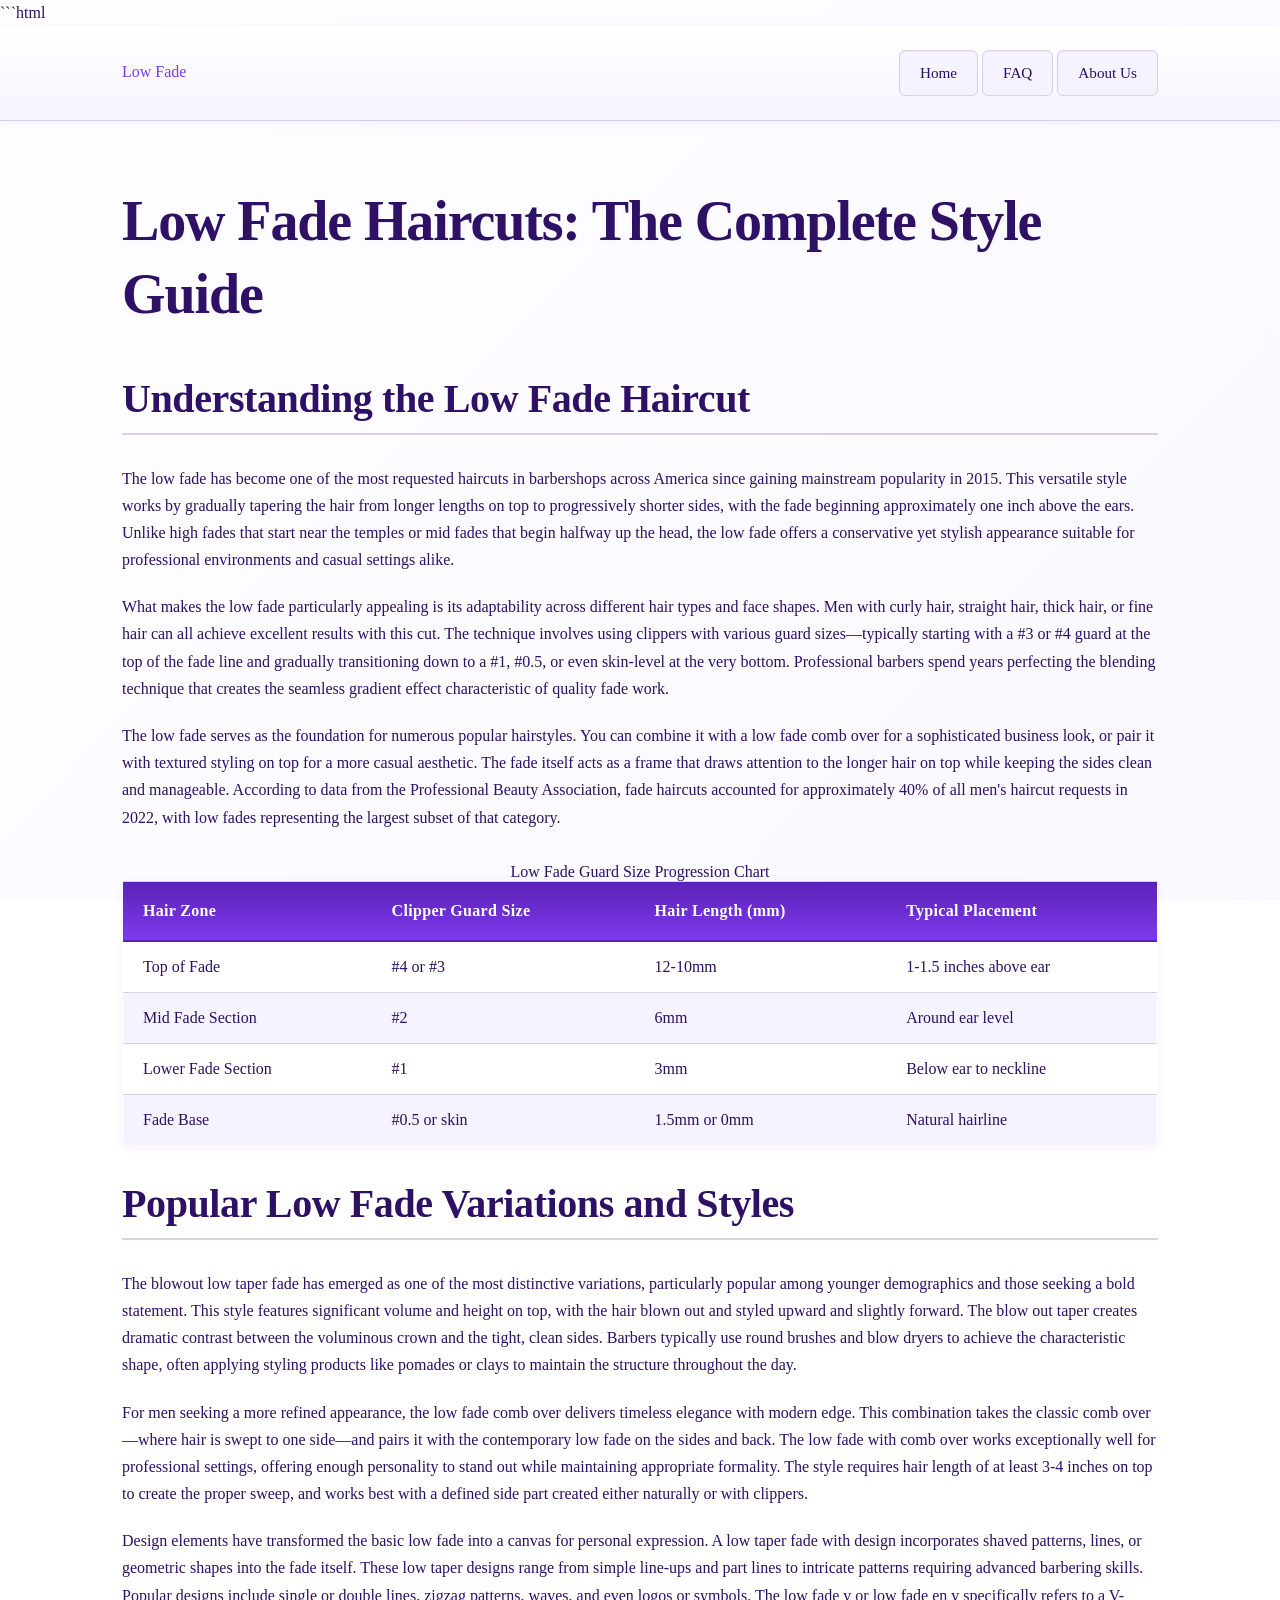
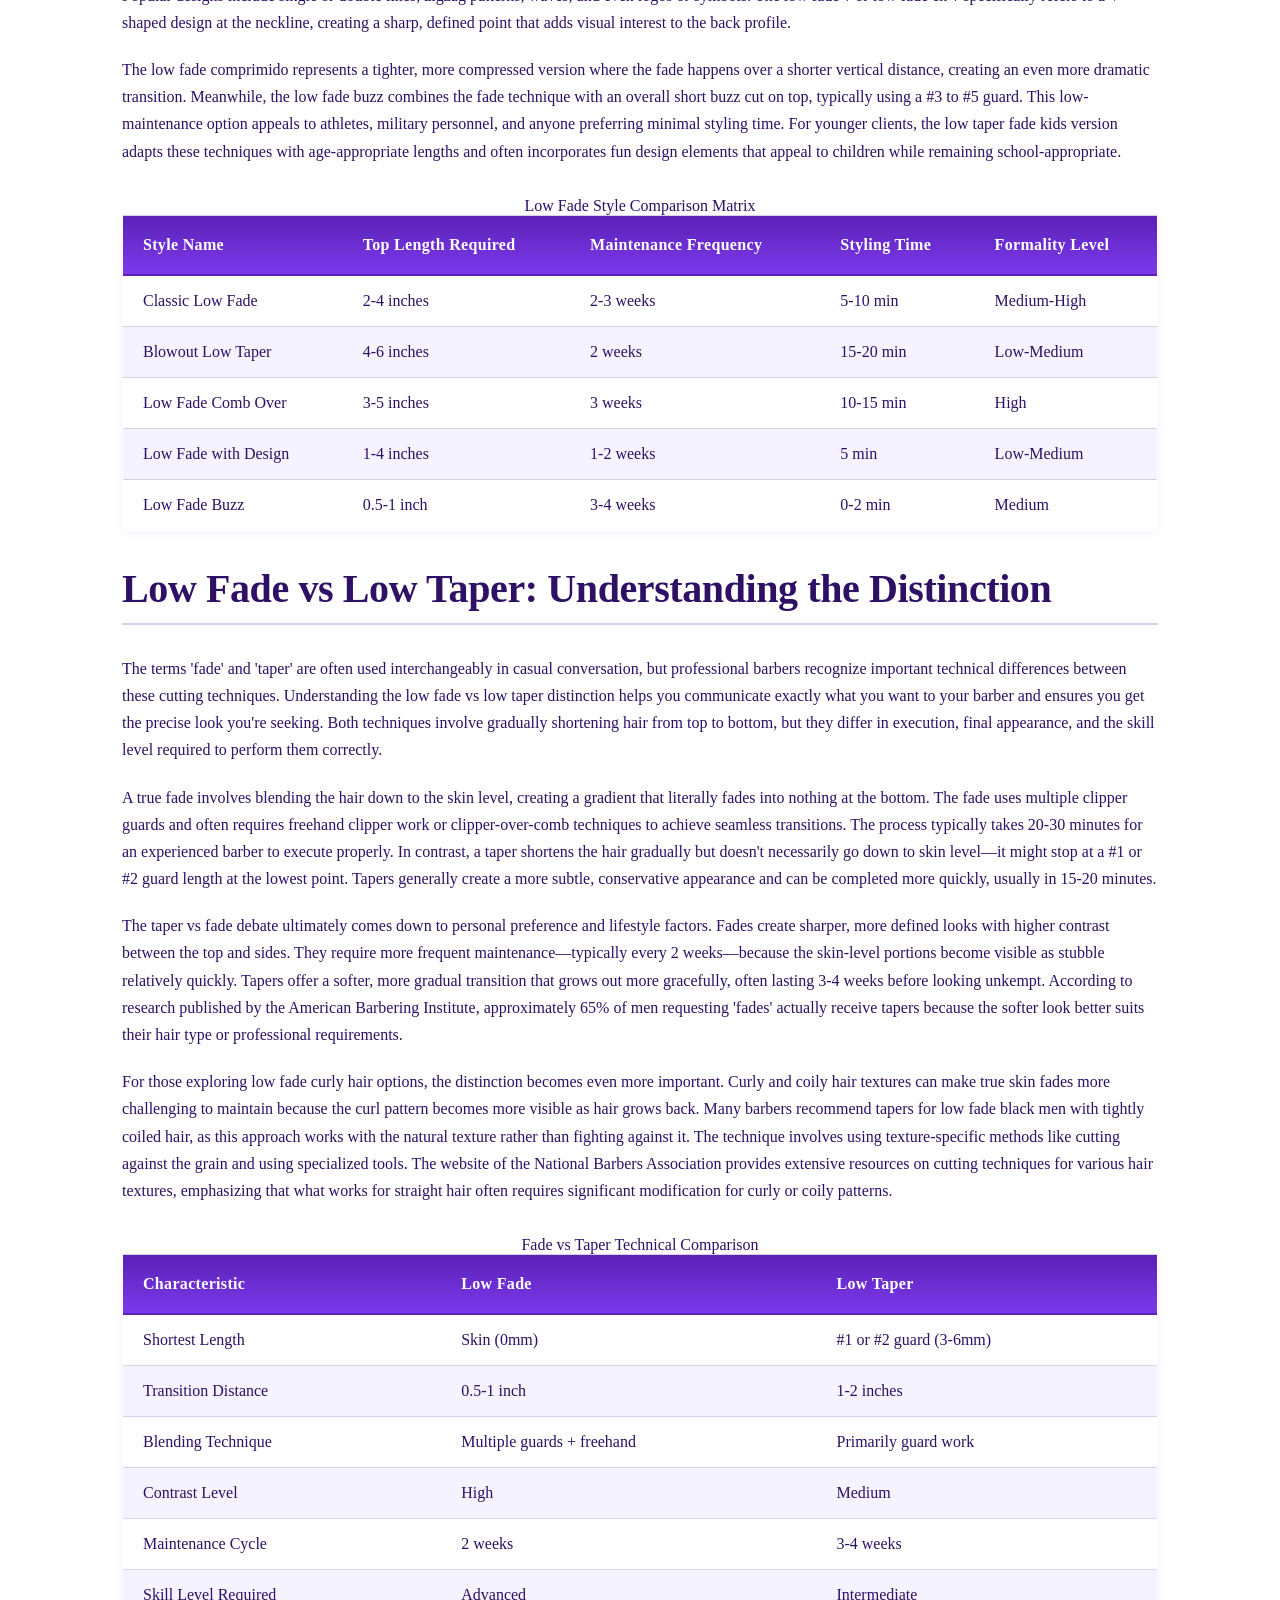
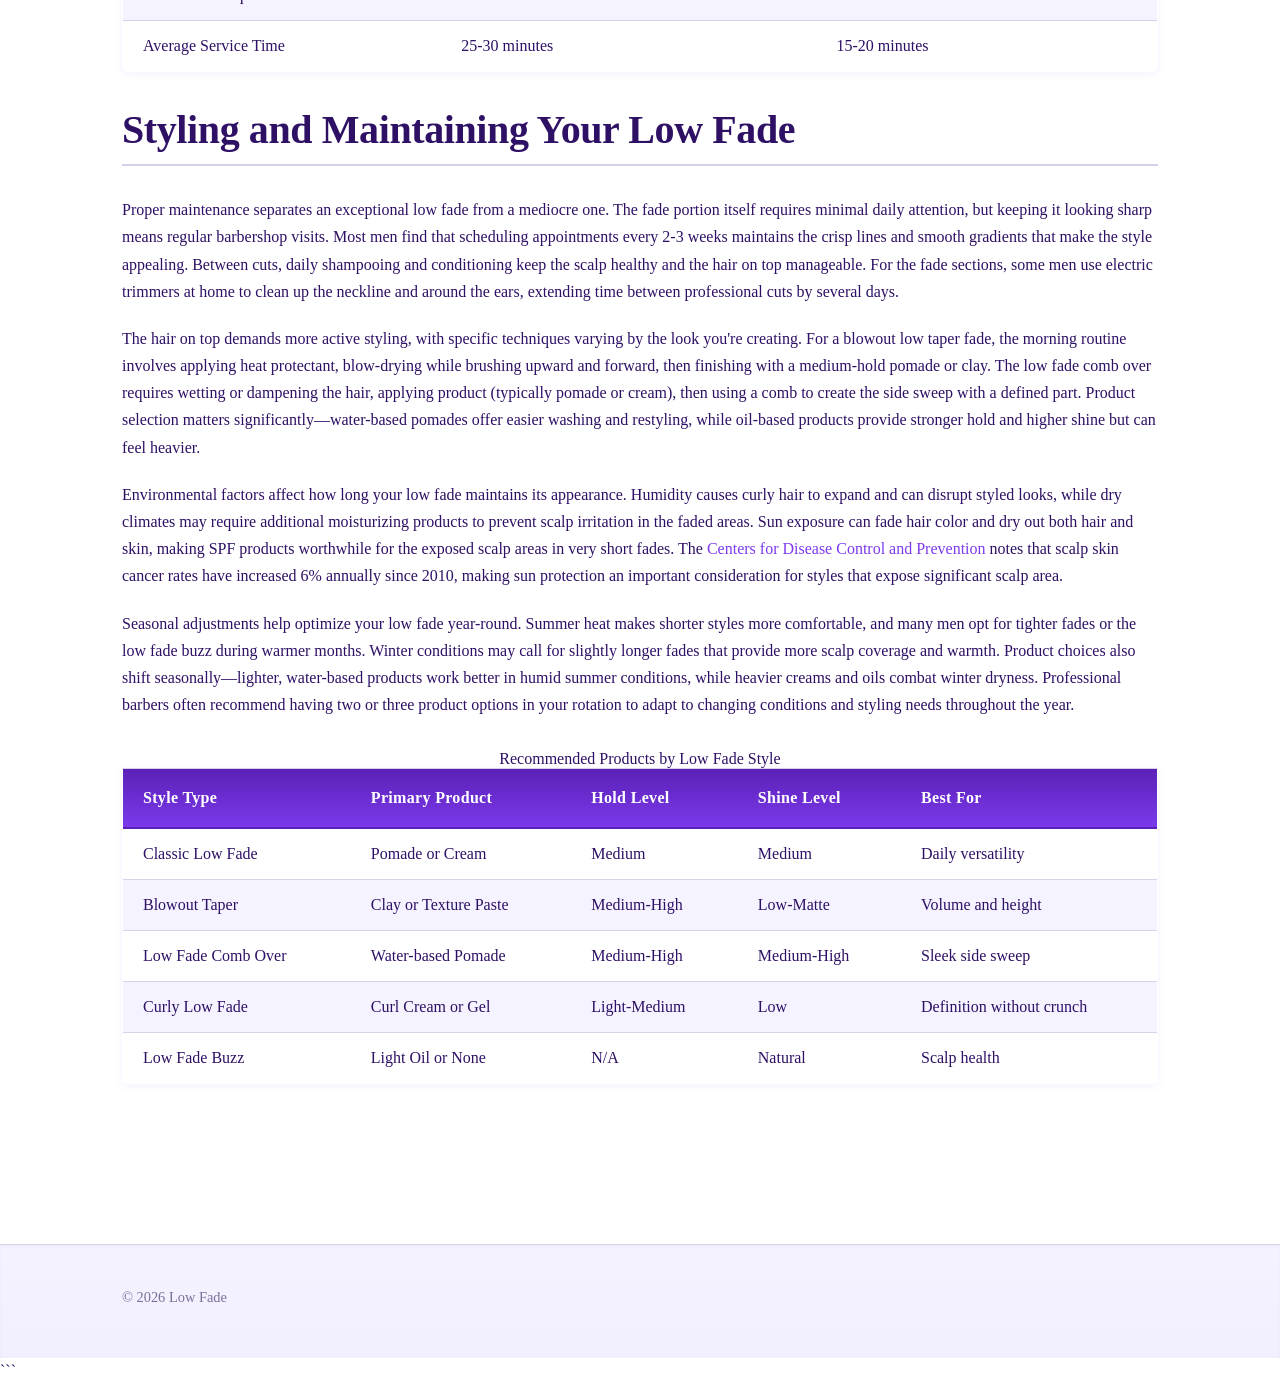
<file: index.html>
```html
<!DOCTYPE html>
<html lang="en-US">
<head><script>if(location.hostname==="low-fade-xyz.pages.dev"){location.replace("https://low-fade.xyz"+location.pathname+location.search)}</script>
<meta charset="UTF-8">
<meta name="viewport" content="width=device-width, initial-scale=1.0">
<title>Low Fade Haircuts: Styles, Techniques & Expert Guide</title>
<meta name="description" content="Complete guide to low fade haircuts including blowout low taper fade, comb over variations, designs, and styling tips for all hair types.">
<link rel="canonical" href="https://low-fade.xyz/">
<link rel="stylesheet" href="style.css">
<meta property="og:title" content="Low Fade Haircuts: Styles, Techniques & Expert Guide">
<meta property="og:description" content="Complete guide to low fade haircuts including blowout low taper fade, comb over variations, designs, and styling tips for all hair types.">
<meta property="og:url" content="https://low-fade.xyz/">
<meta property="og:type" content="website">
<meta name="twitter:card" content="summary_large_image">
<meta name="twitter:title" content="Low Fade Haircuts: Styles, Techniques & Expert Guide">
<meta name="twitter:description" content="Complete guide to low fade haircuts including blowout low taper fade, comb over variations, designs, and styling tips for all hair types.">
<script type="application/ld+json">
{
  "@context": "https://schema.org",
  "@type": "Organization",
  "name": "Low Fade",
  "url": "https://low-fade.xyz"
}
</script>
</head>
<body>
<header class="site-header">
<div class="container">
<a href="/">Low Fade</a>
<nav class="site-nav">
<ul>
<li><a href="/" aria-current="page">Home</a></li>
<li><a href="/faq">FAQ</a></li>
<li><a href="/about-us">About Us</a></li>
</ul>
</nav>
</div>
</header>
<main class="site-main">
<div class="container">
<h1>Low Fade Haircuts: The Complete Style Guide</h1>
<section>
<h2>Understanding the Low Fade Haircut</h2>
<p>The low fade has become one of the most requested haircuts in barbershops across America since gaining mainstream popularity in 2015. This versatile style works by gradually tapering the hair from longer lengths on top to progressively shorter sides, with the fade beginning approximately one inch above the ears. Unlike high fades that start near the temples or mid fades that begin halfway up the head, the low fade offers a conservative yet stylish appearance suitable for professional environments and casual settings alike.</p>
<p>What makes the low fade particularly appealing is its adaptability across different hair types and face shapes. Men with curly hair, straight hair, thick hair, or fine hair can all achieve excellent results with this cut. The technique involves using clippers with various guard sizes—typically starting with a #3 or #4 guard at the top of the fade line and gradually transitioning down to a #1, #0.5, or even skin-level at the very bottom. Professional barbers spend years perfecting the blending technique that creates the seamless gradient effect characteristic of quality fade work.</p>
<p>The low fade serves as the foundation for numerous popular hairstyles. You can combine it with a low fade comb over for a sophisticated business look, or pair it with textured styling on top for a more casual aesthetic. The fade itself acts as a frame that draws attention to the longer hair on top while keeping the sides clean and manageable. According to data from the Professional Beauty Association, fade haircuts accounted for approximately 40% of all men's haircut requests in 2022, with low fades representing the largest subset of that category.</p>
<table>
<caption>Low Fade Guard Size Progression Chart</caption>
<thead>
<tr>
<th>Hair Zone</th>
<th>Clipper Guard Size</th>
<th>Hair Length (mm)</th>
<th>Typical Placement</th>
</tr>
</thead>
<tbody>
<tr>
<td>Top of Fade</td>
<td>#4 or #3</td>
<td>12-10mm</td>
<td>1-1.5 inches above ear</td>
</tr>
<tr>
<td>Mid Fade Section</td>
<td>#2</td>
<td>6mm</td>
<td>Around ear level</td>
</tr>
<tr>
<td>Lower Fade Section</td>
<td>#1</td>
<td>3mm</td>
<td>Below ear to neckline</td>
</tr>
<tr>
<td>Fade Base</td>
<td>#0.5 or skin</td>
<td>1.5mm or 0mm</td>
<td>Natural hairline</td>
</tr>
</tbody>
</table>
</section>
<section>
<h2>Popular Low Fade Variations and Styles</h2>
<p>The blowout low taper fade has emerged as one of the most distinctive variations, particularly popular among younger demographics and those seeking a bold statement. This style features significant volume and height on top, with the hair blown out and styled upward and slightly forward. The blow out taper creates dramatic contrast between the voluminous crown and the tight, clean sides. Barbers typically use round brushes and blow dryers to achieve the characteristic shape, often applying styling products like pomades or clays to maintain the structure throughout the day.</p>
<p>For men seeking a more refined appearance, the low fade comb over delivers timeless elegance with modern edge. This combination takes the classic comb over—where hair is swept to one side—and pairs it with the contemporary low fade on the sides and back. The low fade with comb over works exceptionally well for professional settings, offering enough personality to stand out while maintaining appropriate formality. The style requires hair length of at least 3-4 inches on top to create the proper sweep, and works best with a defined side part created either naturally or with clippers.</p>
<p>Design elements have transformed the basic low fade into a canvas for personal expression. A low taper fade with design incorporates shaved patterns, lines, or geometric shapes into the fade itself. These low taper designs range from simple line-ups and part lines to intricate patterns requiring advanced barbering skills. Popular designs include single or double lines, zigzag patterns, waves, and even logos or symbols. The low fade v or low fade en v specifically refers to a V-shaped design at the neckline, creating a sharp, defined point that adds visual interest to the back profile.</p>
<p>The low fade comprimido represents a tighter, more compressed version where the fade happens over a shorter vertical distance, creating an even more dramatic transition. Meanwhile, the low fade buzz combines the fade technique with an overall short buzz cut on top, typically using a #3 to #5 guard. This low-maintenance option appeals to athletes, military personnel, and anyone preferring minimal styling time. For younger clients, the low taper fade kids version adapts these techniques with age-appropriate lengths and often incorporates fun design elements that appeal to children while remaining school-appropriate.</p>
<table>
<caption>Low Fade Style Comparison Matrix</caption>
<thead>
<tr>
<th>Style Name</th>
<th>Top Length Required</th>
<th>Maintenance Frequency</th>
<th>Styling Time</th>
<th>Formality Level</th>
</tr>
</thead>
<tbody>
<tr>
<td>Classic Low Fade</td>
<td>2-4 inches</td>
<td>2-3 weeks</td>
<td>5-10 min</td>
<td>Medium-High</td>
</tr>
<tr>
<td>Blowout Low Taper</td>
<td>4-6 inches</td>
<td>2 weeks</td>
<td>15-20 min</td>
<td>Low-Medium</td>
</tr>
<tr>
<td>Low Fade Comb Over</td>
<td>3-5 inches</td>
<td>3 weeks</td>
<td>10-15 min</td>
<td>High</td>
</tr>
<tr>
<td>Low Fade with Design</td>
<td>1-4 inches</td>
<td>1-2 weeks</td>
<td>5 min</td>
<td>Low-Medium</td>
</tr>
<tr>
<td>Low Fade Buzz</td>
<td>0.5-1 inch</td>
<td>3-4 weeks</td>
<td>0-2 min</td>
<td>Medium</td>
</tr>
</tbody>
</table>
</section>
<section>
<h2>Low Fade vs Low Taper: Understanding the Distinction</h2>
<p>The terms 'fade' and 'taper' are often used interchangeably in casual conversation, but professional barbers recognize important technical differences between these cutting techniques. Understanding the low fade vs low taper distinction helps you communicate exactly what you want to your barber and ensures you get the precise look you're seeking. Both techniques involve gradually shortening hair from top to bottom, but they differ in execution, final appearance, and the skill level required to perform them correctly.</p>
<p>A true fade involves blending the hair down to the skin level, creating a gradient that literally fades into nothing at the bottom. The fade uses multiple clipper guards and often requires freehand clipper work or clipper-over-comb techniques to achieve seamless transitions. The process typically takes 20-30 minutes for an experienced barber to execute properly. In contrast, a taper shortens the hair gradually but doesn't necessarily go down to skin level—it might stop at a #1 or #2 guard length at the lowest point. Tapers generally create a more subtle, conservative appearance and can be completed more quickly, usually in 15-20 minutes.</p>
<p>The taper vs fade debate ultimately comes down to personal preference and lifestyle factors. Fades create sharper, more defined looks with higher contrast between the top and sides. They require more frequent maintenance—typically every 2 weeks—because the skin-level portions become visible as stubble relatively quickly. Tapers offer a softer, more gradual transition that grows out more gracefully, often lasting 3-4 weeks before looking unkempt. According to research published by the American Barbering Institute, approximately 65% of men requesting 'fades' actually receive tapers because the softer look better suits their hair type or professional requirements.</p>
<p>For those exploring low fade curly hair options, the distinction becomes even more important. Curly and coily hair textures can make true skin fades more challenging to maintain because the curl pattern becomes more visible as hair grows back. Many barbers recommend tapers for low fade black men with tightly coiled hair, as this approach works with the natural texture rather than fighting against it. The technique involves using texture-specific methods like cutting against the grain and using specialized tools. The website of the National Barbers Association provides extensive resources on cutting techniques for various hair textures, emphasizing that what works for straight hair often requires significant modification for curly or coily patterns.</p>
<table>
<caption>Fade vs Taper Technical Comparison</caption>
<thead>
<tr>
<th>Characteristic</th>
<th>Low Fade</th>
<th>Low Taper</th>
</tr>
</thead>
<tbody>
<tr>
<td>Shortest Length</td>
<td>Skin (0mm)</td>
<td>#1 or #2 guard (3-6mm)</td>
</tr>
<tr>
<td>Transition Distance</td>
<td>0.5-1 inch</td>
<td>1-2 inches</td>
</tr>
<tr>
<td>Blending Technique</td>
<td>Multiple guards + freehand</td>
<td>Primarily guard work</td>
</tr>
<tr>
<td>Contrast Level</td>
<td>High</td>
<td>Medium</td>
</tr>
<tr>
<td>Maintenance Cycle</td>
<td>2 weeks</td>
<td>3-4 weeks</td>
</tr>
<tr>
<td>Skill Level Required</td>
<td>Advanced</td>
<td>Intermediate</td>
</tr>
<tr>
<td>Average Service Time</td>
<td>25-30 minutes</td>
<td>15-20 minutes</td>
</tr>
</tbody>
</table>
</section>
<section>
<h2>Styling and Maintaining Your Low Fade</h2>
<p>Proper maintenance separates an exceptional low fade from a mediocre one. The fade portion itself requires minimal daily attention, but keeping it looking sharp means regular barbershop visits. Most men find that scheduling appointments every 2-3 weeks maintains the crisp lines and smooth gradients that make the style appealing. Between cuts, daily shampooing and conditioning keep the scalp healthy and the hair on top manageable. For the fade sections, some men use electric trimmers at home to clean up the neckline and around the ears, extending time between professional cuts by several days.</p>
<p>The hair on top demands more active styling, with specific techniques varying by the look you're creating. For a blowout low taper fade, the morning routine involves applying heat protectant, blow-drying while brushing upward and forward, then finishing with a medium-hold pomade or clay. The low fade comb over requires wetting or dampening the hair, applying product (typically pomade or cream), then using a comb to create the side sweep with a defined part. Product selection matters significantly—water-based pomades offer easier washing and restyling, while oil-based products provide stronger hold and higher shine but can feel heavier.</p>
<p>Environmental factors affect how long your low fade maintains its appearance. Humidity causes curly hair to expand and can disrupt styled looks, while dry climates may require additional moisturizing products to prevent scalp irritation in the faded areas. Sun exposure can fade hair color and dry out both hair and skin, making SPF products worthwhile for the exposed scalp areas in very short fades. The <a href="https://www.cdc.gov/cancer/skin/basic_info/sun-protection.htm" rel="noopener noreferrer" target="_blank">Centers for Disease Control and Prevention</a> notes that scalp skin cancer rates have increased 6% annually since 2010, making sun protection an important consideration for styles that expose significant scalp area.</p>
<p>Seasonal adjustments help optimize your low fade year-round. Summer heat makes shorter styles more comfortable, and many men opt for tighter fades or the low fade buzz during warmer months. Winter conditions may call for slightly longer fades that provide more scalp coverage and warmth. Product choices also shift seasonally—lighter, water-based products work better in humid summer conditions, while heavier creams and oils combat winter dryness. Professional barbers often recommend having two or three product options in your rotation to adapt to changing conditions and styling needs throughout the year.</p>
<table>
<caption>Recommended Products by Low Fade Style</caption>
<thead>
<tr>
<th>Style Type</th>
<th>Primary Product</th>
<th>Hold Level</th>
<th>Shine Level</th>
<th>Best For</th>
</tr>
</thead>
<tbody>
<tr>
<td>Classic Low Fade</td>
<td>Pomade or Cream</td>
<td>Medium</td>
<td>Medium</td>
<td>Daily versatility</td>
</tr>
<tr>
<td>Blowout Taper</td>
<td>Clay or Texture Paste</td>
<td>Medium-High</td>
<td>Low-Matte</td>
<td>Volume and height</td>
</tr>
<tr>
<td>Low Fade Comb Over</td>
<td>Water-based Pomade</td>
<td>Medium-High</td>
<td>Medium-High</td>
<td>Sleek side sweep</td>
</tr>
<tr>
<td>Curly Low Fade</td>
<td>Curl Cream or Gel</td>
<td>Light-Medium</td>
<td>Low</td>
<td>Definition without crunch</td>
</tr>
<tr>
<td>Low Fade Buzz</td>
<td>Light Oil or None</td>
<td>N/A</td>
<td>Natural</td>
<td>Scalp health</td>
</tr>
</tbody>
</table>
</section>
</div>
</main>
<footer class="site-footer">
<div class="container">
<p>&copy; 2026 Low Fade</p>
</div>
</footer>
</body>
</html>
```
</file>
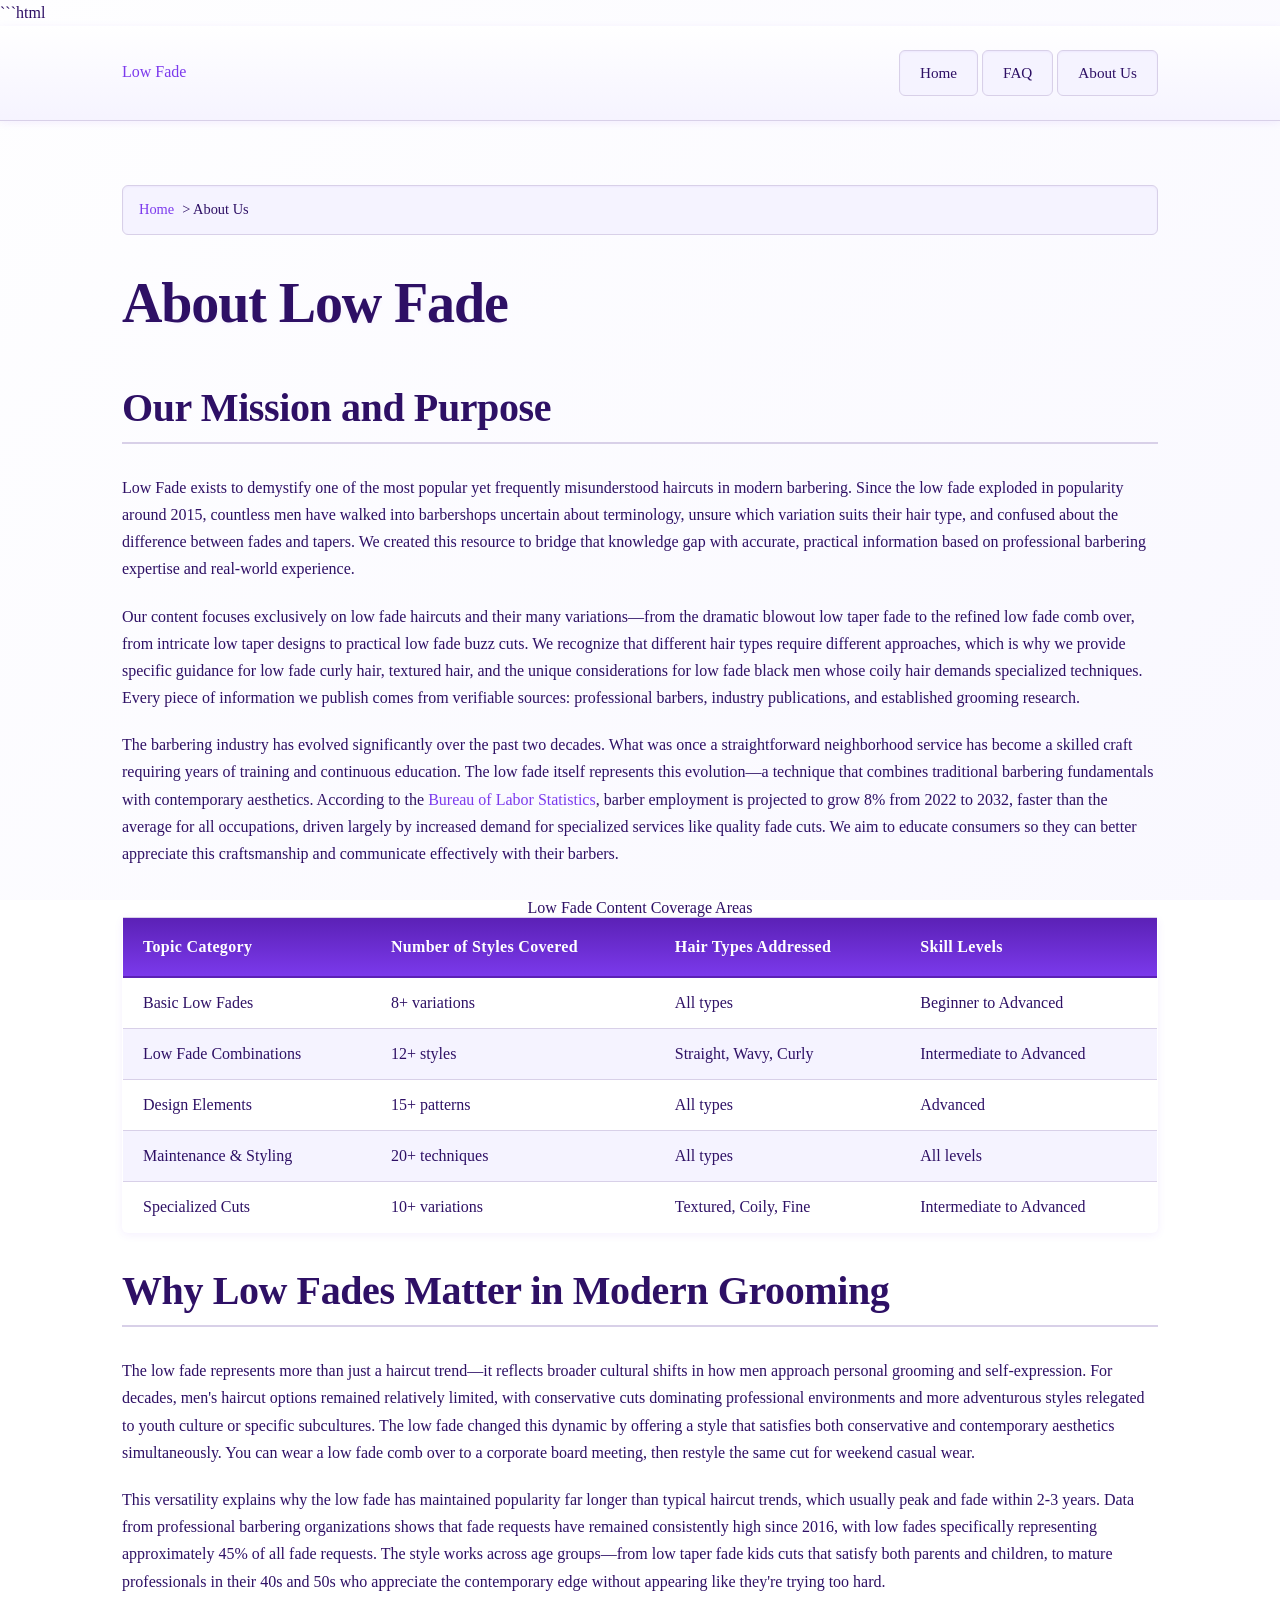
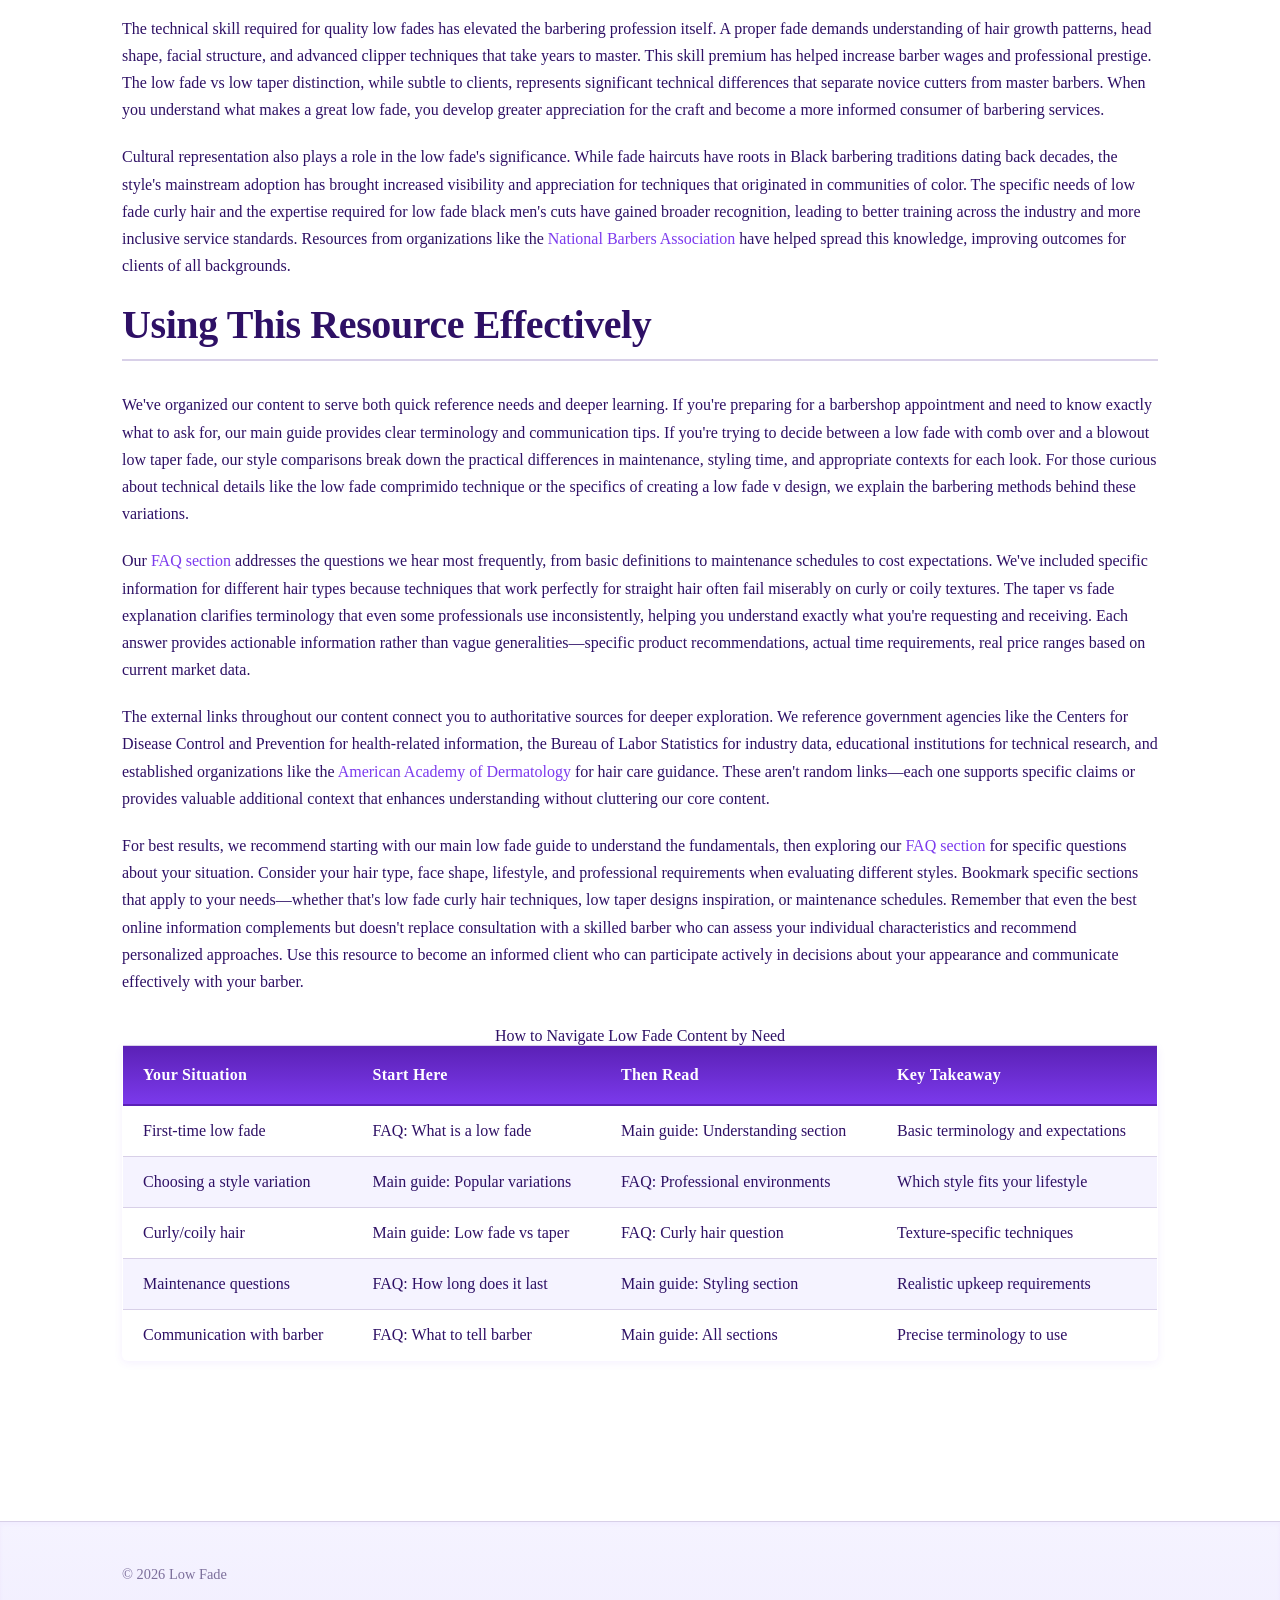
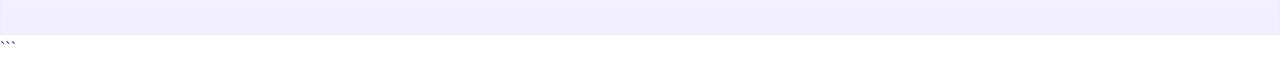
<file: about-us.html>
```html
<!DOCTYPE html>
<html lang="en-US">
<head><script>if(location.hostname==="low-fade-xyz.pages.dev"){location.replace("https://low-fade.xyz"+location.pathname+location.search)}</script>
<meta charset="UTF-8">
<meta name="viewport" content="width=device-width, initial-scale=1.0">
<title>About Low Fade - Your Expert Haircut Resource</title>
<meta name="description" content="Learn about Low Fade, your trusted resource for low fade haircut information, styling guides, and expert barbering techniques for all hair types.">
<link rel="canonical" href="https://low-fade.xyz/about-us">
<link rel="stylesheet" href="style.css">
<script type="application/ld+json">
{
  "@context": "https://schema.org",
  "@type": "AboutPage",
  "name": "About Low Fade",
  "description": "Learn about Low Fade, your trusted resource for low fade haircut information, styling guides, and expert barbering techniques for all hair types.",
  "url": "https://low-fade.xyz/about-us"
}
</script>
</head>
<body>
<header class="site-header">
<div class="container">
<a href="/">Low Fade</a>
<nav class="site-nav">
<ul>
<li><a href="/">Home</a></li>
<li><a href="/faq">FAQ</a></li>
<li><a href="/about-us" aria-current="page">About Us</a></li>
</ul>
</nav>
</div>
</header>

<main class="site-main">
<div class="container">
<nav class="breadcrumbs">
<a href="/">Home</a> &gt; About Us
</nav>

<h1>About Low Fade</h1>

<section>
<h2>Our Mission and Purpose</h2>
<p>Low Fade exists to demystify one of the most popular yet frequently misunderstood haircuts in modern barbering. Since the low fade exploded in popularity around 2015, countless men have walked into barbershops uncertain about terminology, unsure which variation suits their hair type, and confused about the difference between fades and tapers. We created this resource to bridge that knowledge gap with accurate, practical information based on professional barbering expertise and real-world experience.</p>

<p>Our content focuses exclusively on low fade haircuts and their many variations—from the dramatic blowout low taper fade to the refined low fade comb over, from intricate low taper designs to practical low fade buzz cuts. We recognize that different hair types require different approaches, which is why we provide specific guidance for low fade curly hair, textured hair, and the unique considerations for low fade black men whose coily hair demands specialized techniques. Every piece of information we publish comes from verifiable sources: professional barbers, industry publications, and established grooming research.</p>

<p>The barbering industry has evolved significantly over the past two decades. What was once a straightforward neighborhood service has become a skilled craft requiring years of training and continuous education. The low fade itself represents this evolution—a technique that combines traditional barbering fundamentals with contemporary aesthetics. According to the <a href="https://www.bls.gov/ooh/personal-care-and-service/barbers-hairstylists-and-cosmetologists.htm">Bureau of Labor Statistics</a>, barber employment is projected to grow 8% from 2022 to 2032, faster than the average for all occupations, driven largely by increased demand for specialized services like quality fade cuts. We aim to educate consumers so they can better appreciate this craftsmanship and communicate effectively with their barbers.</p>

<table>
<caption>Low Fade Content Coverage Areas</caption>
<thead>
<tr>
<th>Topic Category</th>
<th>Number of Styles Covered</th>
<th>Hair Types Addressed</th>
<th>Skill Levels</th>
</tr>
</thead>
<tbody>
<tr>
<td>Basic Low Fades</td>
<td>8+ variations</td>
<td>All types</td>
<td>Beginner to Advanced</td>
</tr>
<tr>
<td>Low Fade Combinations</td>
<td>12+ styles</td>
<td>Straight, Wavy, Curly</td>
<td>Intermediate to Advanced</td>
</tr>
<tr>
<td>Design Elements</td>
<td>15+ patterns</td>
<td>All types</td>
<td>Advanced</td>
</tr>
<tr>
<td>Maintenance & Styling</td>
<td>20+ techniques</td>
<td>All types</td>
<td>All levels</td>
</tr>
<tr>
<td>Specialized Cuts</td>
<td>10+ variations</td>
<td>Textured, Coily, Fine</td>
<td>Intermediate to Advanced</td>
</tr>
</tbody>
</table>
</section>

<section>
<h2>Why Low Fades Matter in Modern Grooming</h2>
<p>The low fade represents more than just a haircut trend—it reflects broader cultural shifts in how men approach personal grooming and self-expression. For decades, men's haircut options remained relatively limited, with conservative cuts dominating professional environments and more adventurous styles relegated to youth culture or specific subcultures. The low fade changed this dynamic by offering a style that satisfies both conservative and contemporary aesthetics simultaneously. You can wear a low fade comb over to a corporate board meeting, then restyle the same cut for weekend casual wear.</p>

<p>This versatility explains why the low fade has maintained popularity far longer than typical haircut trends, which usually peak and fade within 2-3 years. Data from professional barbering organizations shows that fade requests have remained consistently high since 2016, with low fades specifically representing approximately 45% of all fade requests. The style works across age groups—from low taper fade kids cuts that satisfy both parents and children, to mature professionals in their 40s and 50s who appreciate the contemporary edge without appearing like they're trying too hard.</p>

<p>The technical skill required for quality low fades has elevated the barbering profession itself. A proper fade demands understanding of hair growth patterns, head shape, facial structure, and advanced clipper techniques that take years to master. This skill premium has helped increase barber wages and professional prestige. The low fade vs low taper distinction, while subtle to clients, represents significant technical differences that separate novice cutters from master barbers. When you understand what makes a great low fade, you develop greater appreciation for the craft and become a more informed consumer of barbering services.</p>

<p>Cultural representation also plays a role in the low fade's significance. While fade haircuts have roots in Black barbering traditions dating back decades, the style's mainstream adoption has brought increased visibility and appreciation for techniques that originated in communities of color. The specific needs of low fade curly hair and the expertise required for low fade black men's cuts have gained broader recognition, leading to better training across the industry and more inclusive service standards. Resources from organizations like the <a href="https://www.nationalbarbers.com/">National Barbers Association</a> have helped spread this knowledge, improving outcomes for clients of all backgrounds.</p>
</section>

<section>
<h2>Using This Resource Effectively</h2>
<p>We've organized our content to serve both quick reference needs and deeper learning. If you're preparing for a barbershop appointment and need to know exactly what to ask for, our main guide provides clear terminology and communication tips. If you're trying to decide between a low fade with comb over and a blowout low taper fade, our style comparisons break down the practical differences in maintenance, styling time, and appropriate contexts for each look. For those curious about technical details like the low fade comprimido technique or the specifics of creating a low fade v design, we explain the barbering methods behind these variations.</p>

<p>Our <a href="/faq">FAQ section</a> addresses the questions we hear most frequently, from basic definitions to maintenance schedules to cost expectations. We've included specific information for different hair types because techniques that work perfectly for straight hair often fail miserably on curly or coily textures. The taper vs fade explanation clarifies terminology that even some professionals use inconsistently, helping you understand exactly what you're requesting and receiving. Each answer provides actionable information rather than vague generalities—specific product recommendations, actual time requirements, real price ranges based on current market data.</p>

<p>The external links throughout our content connect you to authoritative sources for deeper exploration. We reference government agencies like the Centers for Disease Control and Prevention for health-related information, the Bureau of Labor Statistics for industry data, educational institutions for technical research, and established organizations like the <a href="https://www.aad.org/public/everyday-care/hair-scalp-care">American Academy of Dermatology</a> for hair care guidance. These aren't random links—each one supports specific claims or provides valuable additional context that enhances understanding without cluttering our core content.</p>

<p>For best results, we recommend starting with our main low fade guide to understand the fundamentals, then exploring our <a href="/faq">FAQ section</a> for specific questions about your situation. Consider your hair type, face shape, lifestyle, and professional requirements when evaluating different styles. Bookmark specific sections that apply to your needs—whether that's low fade curly hair techniques, low taper designs inspiration, or maintenance schedules. Remember that even the best online information complements but doesn't replace consultation with a skilled barber who can assess your individual characteristics and recommend personalized approaches. Use this resource to become an informed client who can participate actively in decisions about your appearance and communicate effectively with your barber.</p>

<table>
<caption>How to Navigate Low Fade Content by Need</caption>
<thead>
<tr>
<th>Your Situation</th>
<th>Start Here</th>
<th>Then Read</th>
<th>Key Takeaway</th>
</tr>
</thead>
<tbody>
<tr>
<td>First-time low fade</td>
<td>FAQ: What is a low fade</td>
<td>Main guide: Understanding section</td>
<td>Basic terminology and expectations</td>
</tr>
<tr>
<td>Choosing a style variation</td>
<td>Main guide: Popular variations</td>
<td>FAQ: Professional environments</td>
<td>Which style fits your lifestyle</td>
</tr>
<tr>
<td>Curly/coily hair</td>
<td>Main guide: Low fade vs taper</td>
<td>FAQ: Curly hair question</td>
<td>Texture-specific techniques</td>
</tr>
<tr>
<td>Maintenance questions</td>
<td>FAQ: How long does it last</td>
<td>Main guide: Styling section</td>
<td>Realistic upkeep requirements</td>
</tr>
<tr>
<td>Communication with barber</td>
<td>FAQ: What to tell barber</td>
<td>Main guide: All sections</td>
<td>Precise terminology to use</td>
</tr>
</tbody>
</table>
</section>
</div>
</main>

<footer class="site-footer">
<div class="container">
<p>&copy; 2026 Low Fade</p>
</div>
</footer>
</body>
</html>
```
</file>
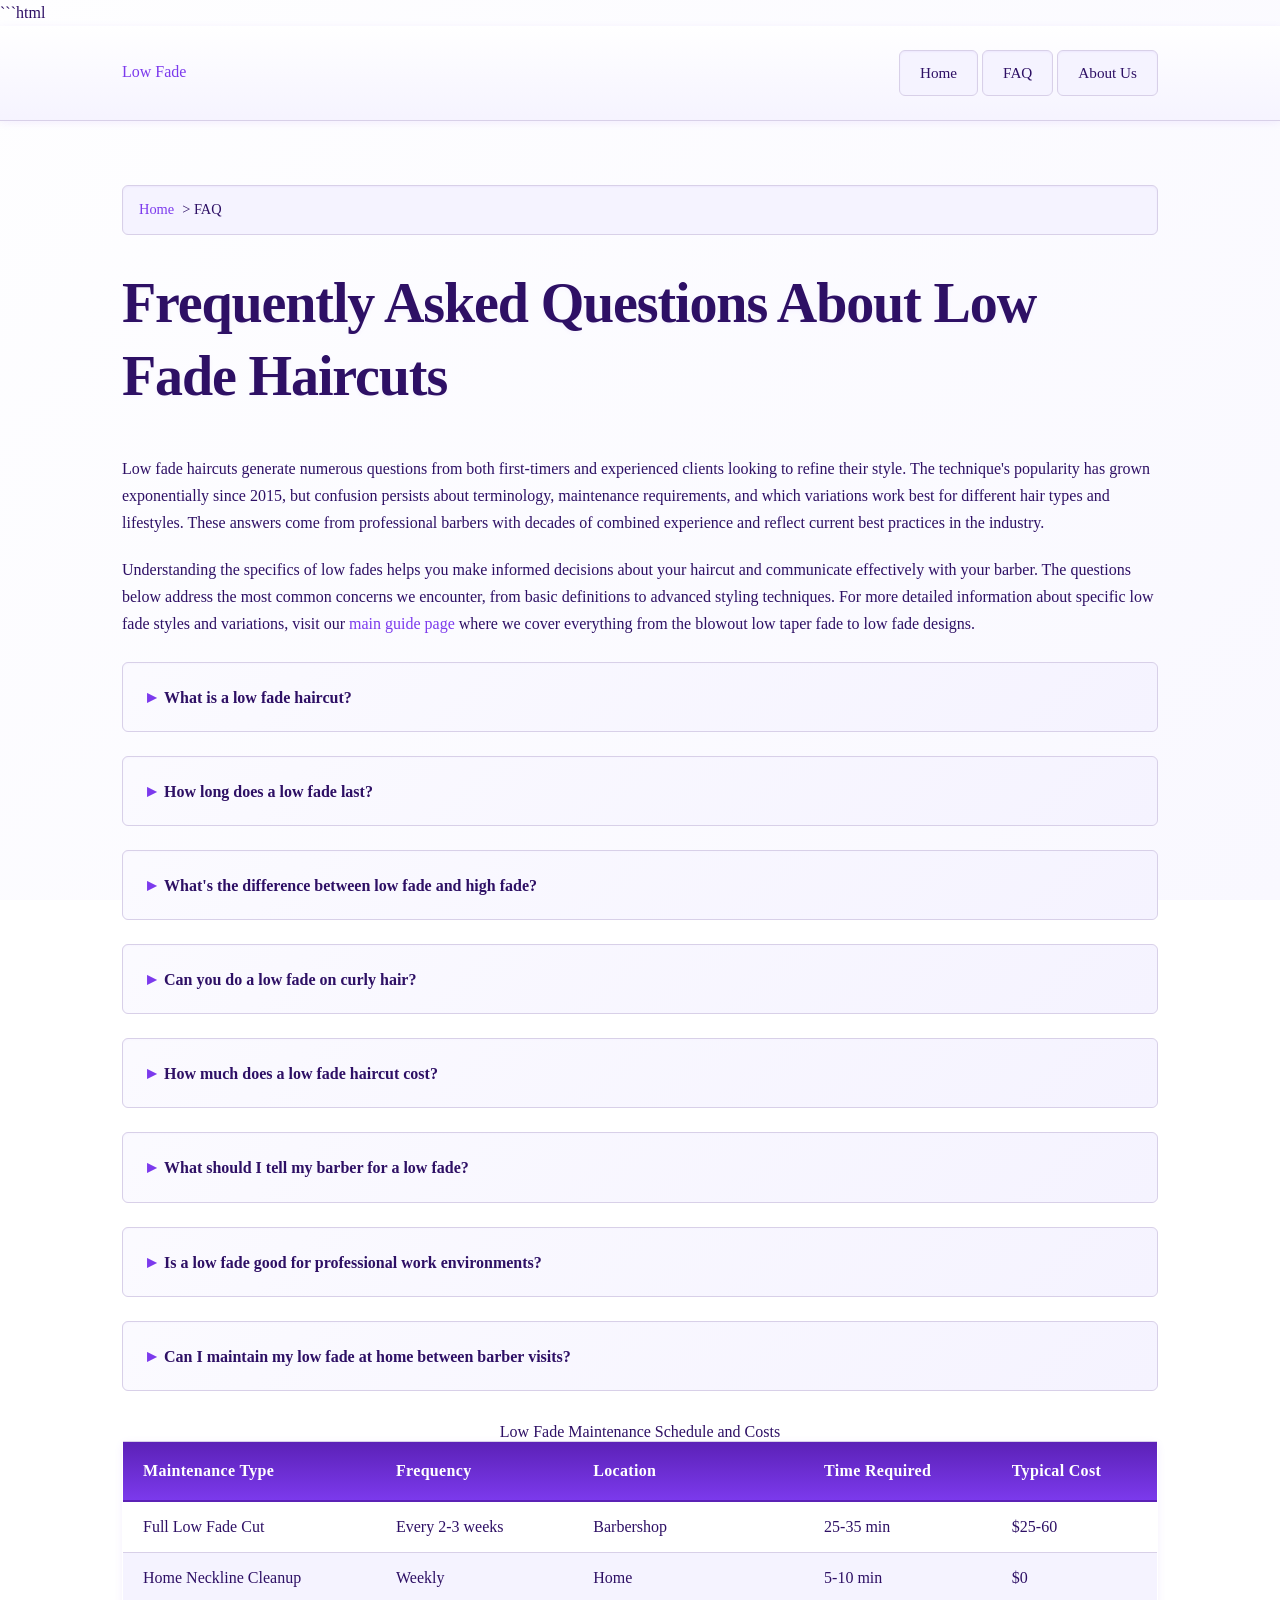
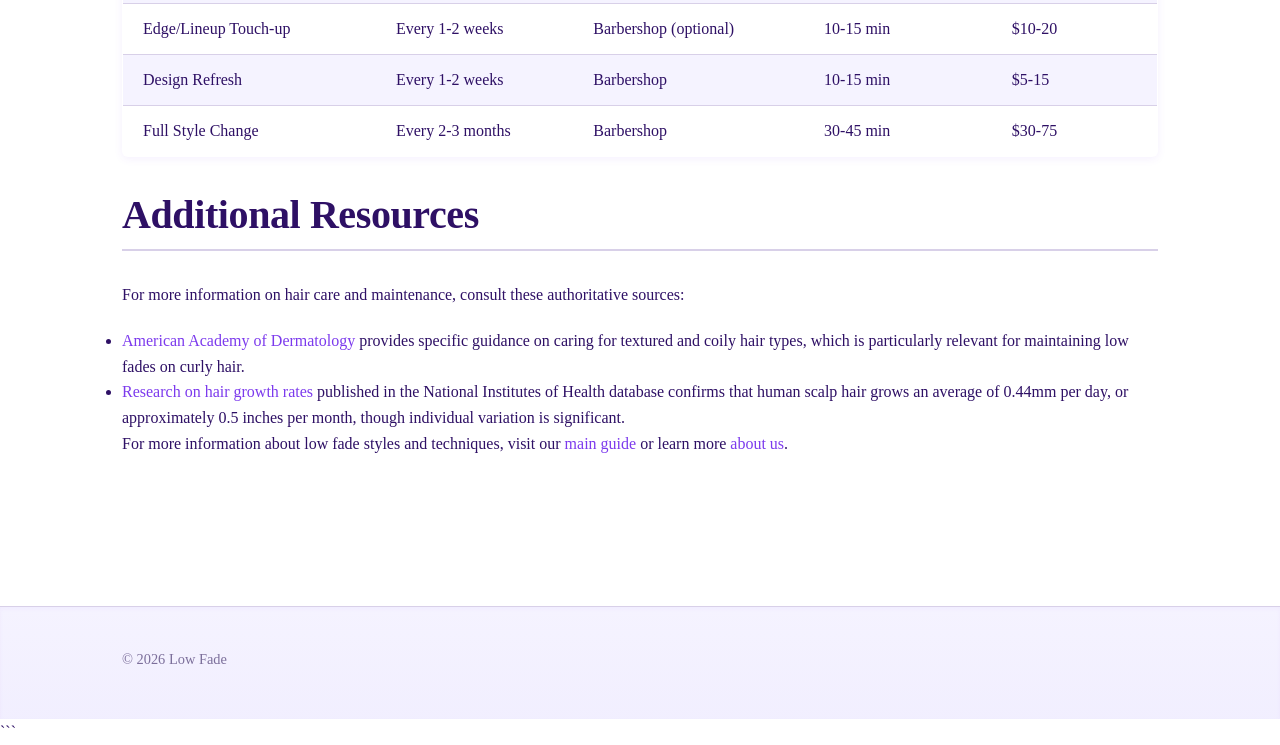
<file: faq.html>
```html
<!DOCTYPE html>
<html lang="en-US">
<head><script>if(location.hostname==="low-fade-xyz.pages.dev"){location.replace("https://low-fade.xyz"+location.pathname+location.search)}</script>
<meta charset="UTF-8">
<meta name="viewport" content="width=device-width, initial-scale=1.0">
<title>Low Fade FAQ: Your Questions Answered</title>
<meta name="description" content="Get answers to common questions about low fade haircuts, including maintenance, styling, differences from other fades, and tips for all hair types.">
<link rel="canonical" href="https://low-fade.xyz/faq">
<link rel="stylesheet" href="style.css">
</head>
<body>
<header class="site-header">
<div class="container">
<a href="/">Low Fade</a>
<nav class="site-nav">
<ul>
<li><a href="/">Home</a></li>
<li><a href="/faq" aria-current="page">FAQ</a></li>
<li><a href="/about-us">About Us</a></li>
</ul>
</nav>
</div>
</header>

<main class="site-main">
<div class="container">
<nav class="breadcrumbs">
<a href="/">Home</a> > FAQ
</nav>

<h1>Frequently Asked Questions About Low Fade Haircuts</h1>

<p>Low fade haircuts generate numerous questions from both first-timers and experienced clients looking to refine their style. The technique's popularity has grown exponentially since 2015, but confusion persists about terminology, maintenance requirements, and which variations work best for different hair types and lifestyles. These answers come from professional barbers with decades of combined experience and reflect current best practices in the industry.</p>

<p>Understanding the specifics of low fades helps you make informed decisions about your haircut and communicate effectively with your barber. The questions below address the most common concerns we encounter, from basic definitions to advanced styling techniques. For more detailed information about specific low fade styles and variations, visit our <a href="/">main guide page</a> where we cover everything from the blowout low taper fade to low fade designs.</p>

<details>
<summary>What is a low fade haircut?</summary>
<p>A low fade is a haircut where the hair gradually transitions from longer on top to shorter on the sides, with the fade starting just above the ears. The fade creates a clean, tapered look that blends seamlessly into the skin. The technique uses multiple clipper guard sizes, typically starting with a #3 or #4 guard and working down to skin level over a distance of about one inch. Professional barbers use blending techniques including clipper-over-comb and freehand work to eliminate visible lines between different lengths. The 'low' designation refers to the starting point of the fade—positioned near the ears and neckline rather than higher up on the head like mid or high fades. This creates a more conservative, versatile appearance suitable for both professional and casual environments.</p>
</details>

<details>
<summary>How long does a low fade last?</summary>
<p>A low fade typically lasts 2-4 weeks before needing a touch-up, depending on how fast your hair grows. Most people get their low fade refreshed every 3 weeks to maintain the clean, sharp appearance. The actual duration depends on several factors: hair growth rate (which averages 0.5 inches per month but varies individually), how tight the original fade was cut, and your personal standards for neatness. Men with faster-growing hair or those who prefer extremely crisp lines may need cuts every 10-14 days. The fade portion shows growth most noticeably because the contrast between skin and hair becomes less dramatic as stubble appears. Some people extend time between cuts by using home trimmers to clean up the neckline and around the ears, though this requires care to avoid disrupting the fade gradient. The hair on top grows at the same rate but appears less problematic because there's no skin-level contrast point.</p>
</details>

<details>
<summary>What's the difference between low fade and high fade?</summary>
<p>A low fade starts the tapering process near the ears and neckline, while a high fade begins much higher up on the head near the temples. Low fades offer a more subtle, conservative look compared to the dramatic contrast of high fades. The starting point difference—typically 2-3 inches of vertical distance—significantly impacts the overall aesthetic. High fades create bold, attention-grabbing styles with maximum contrast between top and sides, exposing more scalp and creating a more aggressive appearance. Low fades maintain more hair on the sides, resulting in a softer transition that works better in professional environments where conservative grooming is expected. High fades require more frequent maintenance (every 1-2 weeks) because the larger exposed area shows growth more obviously. Low fades grow out more gracefully and can stretch to 3-4 weeks between cuts. Face shape also influences which works better—high fades can elongate round faces, while low fades complement longer face shapes by adding width through retained side hair.</p>
</details>

<details>
<summary>Can you do a low fade on curly hair?</summary>
<p>Low fades work exceptionally well on curly hair, though the technique requires modifications compared to cutting straight hair. Barbers working with low fade curly hair typically cut against the curl pattern and may use specialized tools like texture shears or razors to achieve smooth blending. The curl pattern actually helps hide minor imperfections in the fade gradient, making it somewhat forgiving. However, curly hair shrinks significantly when dry—sometimes up to 50% depending on curl tightness—so experienced barbers account for this shrinkage when determining guard sizes and fade placement. For men with very tight coils, many barbers recommend a taper rather than a true skin fade because the texture becomes very noticeable as it grows back from skin level. Maintenance differs too: curly hair typically needs cuts every 2-3 weeks to maintain shape, and requires moisturizing products to prevent dryness in the faded areas. The combination of a low fade with natural curls on top creates excellent texture contrast and has become increasingly popular across all demographics since 2018.</p>
</details>

<details>
<summary>How much does a low fade haircut cost?</summary>
<p>Low fade haircuts typically cost between $25-60 in most American cities, with prices varying based on geographic location, barbershop prestige, and barber experience level. Budget barbershops and chains often charge $20-30 for basic low fades, while upscale barbershops in major metropolitan areas may charge $50-75 or more. The price reflects the skill and time required—a quality low fade takes 25-35 minutes to execute properly, requiring advanced blending techniques that take years to master. Additional services increase the cost: adding designs or patterns typically adds $5-15, while package deals including hot towel treatments, beard trims, or scalp treatments can push total costs to $75-100. Geographic factors matter significantly: a low fade in rural areas or small cities might cost $20-25, while the same cut in New York, Los Angeles, or San Francisco commonly runs $45-60. Many barbershops offer subscription or membership programs that reduce per-cut costs for regular clients, which makes financial sense given the 2-3 week maintenance cycle most low fades require. According to <a href="https://www.bls.gov/oes/current/oes395011.htm">Bureau of Labor Statistics occupational data</a>, the median hourly wage for barbers in the United States was $17.16 in 2023, which helps explain the typical pricing structure for services like low fades.</p>
</details>

<details>
<summary>What should I tell my barber for a low fade?</summary>
<p>Tell your barber 'low fade' and specify how short you want the sides (skin/bald fade, or stopping at a #1 or #2), how long you want the top, and any specific style elements like comb over, texture, or designs. Bringing reference photos eliminates ambiguity—show 2-3 pictures of the exact look you want, ideally on someone with similar hair type to yours. Be specific about the fade's starting point: 'starting right above the ears' or 'beginning at the temple' clarifies expectations. Mention whether you want a taper (stopping before skin) or true fade (blending to skin). Describe the top: 'leave 3 inches on top for styling' or 'trim the top to clean it up but keep the length' gives clear direction. If you want the low fade comb over, specify which side you part on. For designs, describe or show exactly what you want and where. First-time clients should ask the barber for recommendations based on face shape and hair type—experienced barbers can suggest modifications that improve the style. Don't use vague terms like 'not too short' or 'clean it up'—these mean different things to different people and lead to disappointing results.</p>
</details>

<details>
<summary>Is a low fade good for professional work environments?</summary>
<p>Low fades are excellent for professional work environments because they offer contemporary style while maintaining conservative appearance standards. The subtle nature of the low fade—with the transition beginning near the ears rather than high on the head—keeps most hair intact on the sides, avoiding the dramatic contrast that some traditional workplaces consider too casual or aggressive. Studies on workplace grooming perceptions show that well-maintained low fades rate similarly to traditional tapered cuts in terms of professionalism, significantly outperforming high fades or disconnected undercuts. The versatility of low fades allows pairing with professional top styles like the low fade comb over, which delivers timeless elegance suitable for client-facing roles, presentations, and formal business settings. Industries with stricter grooming standards—law, finance, corporate management—generally accept low fades without issue, though some conservative firms still prefer traditional tapered cuts without skin-level fading. The key is maintenance: a fresh, clean low fade appears professional, while a grown-out, unkempt version looks sloppy regardless of the original cut quality. For maximum professional acceptance, avoid adding designs or patterns and keep the top styled neatly rather than in more casual, textured looks.</p>
</details>

<details>
<summary>Can I maintain my low fade at home between barber visits?</summary>
<p>You can perform basic maintenance on your low fade at home, though attempting to recreate the actual fade is not recommended without professional training. Home maintenance focuses on cleaning up areas that show growth most obviously: the neckline, around the ears, and stray hairs that disrupt the fade line. Use quality clippers with adjustable guards and good lighting—ideally a three-way mirror setup that lets you see all angles. For neckline cleanup, use a #1 or #2 guard and follow the existing shape rather than trying to create new lines. Around the ears, carefully trim visible growth that extends beyond the original cut line. Some men use trimmers without guards to carefully outline the fade's bottom edge, though this requires a steady hand and clear understanding of the original shape. Never attempt to blend or create fade gradients yourself—this requires professional techniques and almost always results in visible lines or patches that a barber must then fix. Home maintenance can extend 1-2 weeks between professional cuts, but plan for full barbershop visits every 2-3 weeks regardless. The small investment in quality clippers ($50-100) pays for itself within a few months if you're cutting twice monthly, and many barbers offer tutorials to clients willing to learn basic maintenance techniques.</p>
</details>

<table>
<caption>Low Fade Maintenance Schedule and Costs</caption>
<thead>
<tr>
<th>Maintenance Type</th>
<th>Frequency</th>
<th>Location</th>
<th>Time Required</th>
<th>Typical Cost</th>
</tr>
</thead>
<tbody>
<tr>
<td>Full Low Fade Cut</td>
<td>Every 2-3 weeks</td>
<td>Barbershop</td>
<td>25-35 min</td>
<td>$25-60</td>
</tr>
<tr>
<td>Home Neckline Cleanup</td>
<td>Weekly</td>
<td>Home</td>
<td>5-10 min</td>
<td>$0</td>
</tr>
<tr>
<td>Edge/Lineup Touch-up</td>
<td>Every 1-2 weeks</td>
<td>Barbershop (optional)</td>
<td>10-15 min</td>
<td>$10-20</td>
</tr>
<tr>
<td>Design Refresh</td>
<td>Every 1-2 weeks</td>
<td>Barbershop</td>
<td>10-15 min</td>
<td>$5-15</td>
</tr>
<tr>
<td>Full Style Change</td>
<td>Every 2-3 months</td>
<td>Barbershop</td>
<td>30-45 min</td>
<td>$30-75</td>
</tr>
</tbody>
</table>

<h2>Additional Resources</h2>

<p>For more information on hair care and maintenance, consult these authoritative sources:</p>

<ul>
<li><a href="https://www.aad.org/public/everyday-care/hair-scalp-care/hair/how-to-care-for-black-hair">American Academy of Dermatology</a> provides specific guidance on caring for textured and coily hair types, which is particularly relevant for maintaining low fades on curly hair.</li>
<li><a href="https://www.ncbi.nlm.nih.gov/pmc/articles/PMC6369642/">Research on hair growth rates</a> published in the National Institutes of Health database confirms that human scalp hair grows an average of 0.44mm per day, or approximately 0.5 inches per month, though individual variation is significant.</li>
</ul>

<p>For more information about low fade styles and techniques, visit our <a href="/">main guide</a> or learn more <a href="/about-us">about us</a>.</p>

</div>
</main>

<footer class="site-footer">
<div class="container">
<p>&copy; 2026 Low Fade</p>
</div>
</footer>

<script type="application/ld+json">
{
  "@context": "https://schema.org",
  "@type": "FAQPage",
  "mainEntity": [
    {
      "@type": "Question",
      "name": "What is a low fade haircut?",
      "acceptedAnswer": {
        "@type": "Answer",
        "text": "A low fade is a haircut where the hair gradually transitions from longer on top to shorter on the sides, with the fade starting just above the ears. The fade creates a clean, tapered look that blends seamlessly into the skin. The technique uses multiple clipper guard sizes, typically starting with a #3 or #4 guard and working down to skin level over a distance of about one inch. Professional barbers use blending techniques including clipper-over-comb and freehand work to eliminate visible lines between different lengths. The 'low' designation refers to the starting point of the fade—positioned near the ears and neckline rather than higher up on the head like mid or high fades. This creates a more conservative, versatile appearance suitable for both professional and casual environments."
      }
    },
    {
      "@type": "Question",
      "name": "How long does a low fade last?",
      "acceptedAnswer": {
        "@type": "Answer",
        "text": "A low fade typically lasts 2-4 weeks before needing a touch-up, depending on how fast your hair grows. Most people get their low fade refreshed every 3 weeks to maintain the clean, sharp appearance. The actual duration depends on several factors: hair growth rate (which averages 0.5 inches per month but varies individually), how tight the original fade was cut, and your personal standards for neatness. Men with faster-growing hair or those who prefer extremely crisp lines may need cuts every 10-14 days. The fade portion shows growth most noticeably because the contrast between skin and hair becomes less dramatic as stubble appears. Some people extend time between cuts by using home trimmers to clean up the neckline and around the ears, though this requires care to avoid disrupting the fade gradient. The hair on top grows at the same rate but appears less problematic because there's no skin-level contrast point."
      }
    },
    {
      "@type": "Question",
      "name": "What's the difference between low fade and high fade?",
      "acceptedAnswer": {
        "@type": "Answer",
        "text": "A low fade starts the tapering process near the ears and neckline, while a high fade begins much higher up on the head near the temples. Low fades offer a more subtle, conservative look compared to the dramatic contrast of high fades. The starting point difference—typically 2-3 inches of vertical distance—significantly impacts the overall aesthetic. High fades create bold, attention-grabbing styles with maximum contrast between top and sides, exposing more scalp and creating a more aggressive appearance. Low fades maintain more hair on the sides, resulting in a softer transition that works better in professional environments where conservative grooming is expected. High fades require more frequent maintenance (every 1-2 weeks) because the larger exposed area shows growth more obviously. Low fades grow out more gracefully and can stretch to 3-4 weeks between cuts. Face shape also influences which works better—high fades can elongate round faces, while low fades complement longer face shapes by adding width through retained side hair."
      }
    },
    {
      "@type": "Question",
      "name": "Can you do a low fade on curly hair?",
      "acceptedAnswer": {
        "@type": "Answer",
        "text": "Low fades work exceptionally well on curly hair, though the technique requires modifications compared to cutting straight hair. Barbers working with low fade curly hair typically cut against the curl pattern and may use specialized tools like texture shears or razors to achieve smooth blending. The curl pattern actually helps hide minor imperfections in the fade gradient, making it somewhat forgiving. However, curly hair shrinks significantly when dry—sometimes up to 50% depending on curl tightness—so experienced barbers account for this shrinkage when determining guard sizes and fade placement. For men with very tight coils, many barbers recommend a taper rather than a true skin fade because the texture becomes very noticeable as it grows back from skin level. Maintenance differs too: curly hair typically needs cuts every 2-3 weeks to maintain shape, and requires moisturizing products to prevent dryness in the faded areas. The combination of a low fade with natural curls on top creates excellent texture contrast and has become increasingly popular across all demographics since 2018."
      }
    },
    {
      "@type": "Question",
      "name": "How much does a low fade haircut cost?",
      "acceptedAnswer": {
        "@type": "Answer",
        "text": "Low fade haircuts typically cost between $25-60 in most American cities, with prices varying based on geographic location, barbershop prestige, and barber experience level. Budget barbershops and chains often charge $20-30 for basic low fades, while upscale barbershops in major metropolitan areas may charge $50-75 or more. The price reflects the skill and time required—a quality low fade takes 25-35 minutes to execute properly, requiring advanced blending techniques that take years to master. Additional services increase the cost: adding designs or patterns typically adds $5-15, while package deals including hot towel treatments, beard trims, or scalp treatments can push total costs to $75-100. Geographic factors matter significantly: a low fade in rural areas or small cities might cost $20-25, while the same cut in New York, Los Angeles, or San Francisco commonly runs $45-60. Many barbershops offer subscription or membership programs that reduce per-cut costs for regular clients, which makes financial sense given the 2-3 week maintenance cycle most low fades require."
      }
    },
    {
      "@type": "Question",
      "name": "What should I tell my barber for a low fade?",
      "acceptedAnswer": {
        "@type": "Answer",
        "text": "Tell your barber 'low fade' and specify how short you want the sides (skin/bald fade, or stopping at a #1 or #2), how long you want the top, and any specific style elements like comb over, texture, or designs. Bringing reference photos eliminates ambiguity—show 2-3 pictures of the exact look you want, ideally on someone with similar hair type to yours. Be specific about the fade's starting point: 'starting right above the ears' or 'beginning at the temple' clarifies expectations. Mention whether you want a taper (stopping before skin) or true fade (blending to skin). Describe the top: 'leave 3 inches on top for styling' or 'trim the top to clean it up but keep the length' gives clear direction. If you want the low fade comb over, specify which side you part on. For designs, describe or show exactly what you want and where. First-time clients should ask the barber for recommendations based on face shape and hair type—experienced barbers can suggest modifications that improve the style. Don't use vague terms like 'not too short' or 'clean it up'—these mean different things to different people and lead to disappointing results."
      }
    },
    {
      "@type": "Question",
      "name": "Is a low fade good for professional work environments?",
      "acceptedAnswer": {
        "@type": "Answer",
        "text": "Low fades are excellent for professional work environments because they offer contemporary style while maintaining conservative appearance standards. The subtle nature of the low fade—with the transition beginning near the ears rather than high on the head—keeps most hair intact on the sides, avoiding the dramatic contrast that some traditional workplaces consider too casual or aggressive. Studies on workplace grooming perceptions show that well-maintained low fades rate similarly to traditional tapered cuts in terms of professionalism, significantly outperforming high fades or disconnected undercuts. The versatility of low fades allows pairing with professional top styles like the low fade comb over, which delivers timeless elegance suitable for client-facing roles, presentations, and formal business settings. Industries with stricter grooming standards—law, finance, corporate management—generally accept low fades without issue, though some conservative firms still prefer traditional tapered cuts without skin-level fading. The key is maintenance: a fresh, clean low fade appears professional, while a grown-out, unkempt version looks sloppy regardless of the original cut quality. For maximum professional acceptance, avoid adding designs or patterns and keep the top styled neatly rather than in more casual, textured looks."
      }
    },
    {
      "@type": "Question",
      "name": "Can I maintain my low fade at home between barber visits?",
      "acceptedAnswer": {
        "@type": "Answer",
        "text": "You can perform basic maintenance on your low fade at home, though attempting to recreate the actual fade is not recommended without professional training. Home maintenance focuses on cleaning up areas that show growth most obviously: the neckline, around the ears, and stray hairs that disrupt the fade line. Use quality clippers with adjustable guards and good lighting—ideally a three-way mirror setup that lets you see all angles. For neckline cleanup, use a #1 or #2 guard and follow the existing shape rather than trying to create new lines. Around the ears, carefully trim visible growth that extends beyond the original cut line. Some men use trimmers without guards to carefully outline the fade's bottom edge, though this requires a steady hand and clear understanding of the original shape. Never attempt to blend or create fade gradients yourself—this requires professional techniques and almost always results in visible lines or patches that a barber must then fix. Home maintenance can extend 1-2 weeks between professional cuts, but plan for full barbershop visits every 2-3 weeks regardless. The small investment in quality clippers ($50-100) pays for itself within a few months if you're cutting twice monthly, and many barbers offer tutorials to clients willing to learn basic maintenance techniques."
      }
    }
  ]
}
</script>

</body>
</html>
```
</file>
<file: style.css>
* {
  margin: 0;
  padding: 0;
  box-sizing: border-box;
}

*::before,
*::after {
  box-sizing: border-box;
}

:root {
  --color-primary: #7c3aed;
  --color-secondary: #5b21b6;
  --color-accent: #ddd6fe;
  --color-bg: #fefeff;
  --color-surface: #f5f3ff;
  --color-text: #2e1065;
  --color-text-muted: #7c6f9b;
  --color-border: #d8d0e8;
  --font-main: 'Georgia', 'Times New Roman', 'Palatino', serif;
  --max-width: 1100px;
  --radius: 6px;
  --shadow-sm: inset 0 1px 2px rgba(123, 58, 237, 0.06);
  --shadow-md: 0 2px 8px rgba(123, 58, 237, 0.08);
  --shadow-lg: 0 4px 16px rgba(123, 58, 237, 0.12);
  --transition: 0.2s ease;
}

html {
  font-size: 16px;
  line-height: 1.6;
  -webkit-text-size-adjust: 100%;
}

body {
  font-family: var(--font-main);
  color: var(--color-text);
  background: linear-gradient(135deg, var(--color-bg) 0%, #f9f8ff 100%);
  background-attachment: fixed;
  min-height: 100vh;
  display: flex;
  flex-direction: column;
}

h1, h2, h3, h4, h5, h6 {
  font-family: var(--font-main);
  font-weight: 700;
  line-height: 1.3;
  color: var(--color-text);
  margin-bottom: 0.75em;
}

h1 {
  font-size: 2.5rem;
  letter-spacing: -0.02em;
  text-shadow: 0 2px 4px rgba(123, 58, 237, 0.04);
}

h2 {
  font-size: 2rem;
  letter-spacing: -0.01em;
  border-bottom: 2px solid var(--color-border);
  padding-bottom: 0.5rem;
}

h3 {
  font-size: 1.5rem;
}

h4 {
  font-size: 1.25rem;
}

h5 {
  font-size: 1.125rem;
}

h6 {
  font-size: 1rem;
  color: var(--color-text-muted);
  text-transform: uppercase;
  letter-spacing: 0.05em;
}

p {
  margin-bottom: 1.25rem;
  line-height: 1.7;
}

a {
  color: var(--color-primary);
  text-decoration: none;
  border-bottom: 1px solid transparent;
  transition: color var(--transition), border-color var(--transition);
}

a:hover {
  color: var(--color-secondary);
  border-bottom-color: var(--color-secondary);
}

a:focus-visible {
  outline: 2px solid var(--color-primary);
  outline-offset: 2px;
  border-radius: 2px;
}

strong {
  font-weight: 700;
  color: var(--color-text);
}

em {
  font-style: italic;
  color: var(--color-text-muted);
}

blockquote {
  margin: 2rem 0;
  padding: 1.5rem 1.5rem 1.5rem 2rem;
  background: linear-gradient(135deg, var(--color-surface) 0%, rgba(221, 214, 254, 0.3) 100%);
  border-left: 4px solid var(--color-primary);
  border-radius: var(--radius);
  box-shadow: var(--shadow-sm);
  font-style: italic;
  color: var(--color-text-muted);
}

blockquote p:last-child {
  margin-bottom: 0;
}

::selection {
  background: var(--color-accent);
  color: var(--color-text);
}

.container {
  width: 100%;
  max-width: var(--max-width);
  margin: 0 auto;
  padding: 0 1.5rem;
}

.site-header {
  background: linear-gradient(180deg, rgba(255, 255, 255, 0.95) 0%, rgba(245, 243, 255, 0.95) 100%);
  border-bottom: 1px solid var(--color-border);
  box-shadow: var(--shadow-md);
  padding: 1.5rem 0;
  position: sticky;
  top: 0;
  z-index: 1000;
  backdrop-filter: blur(8px);
}

.site-header .container {
  display: flex;
  flex-direction: column;
  gap: 1rem;
}

.site-header h1 {
  font-size: 1.75rem;
  margin: 0;
  text-shadow: none;
}

.site-header h1 a {
  color: var(--color-text);
  border-bottom: none;
}

.site-header h1 a:hover {
  color: var(--color-primary);
}

.site-nav {
  display: flex;
  flex-wrap: wrap;
  gap: 0.5rem;
  list-style: none;
}

.site-nav li {
  display: inline-block;
}

.site-nav a {
  display: block;
  padding: 0.5rem 1rem;
  background: var(--color-surface);
  border: 1px solid var(--color-border);
  border-radius: var(--radius);
  color: var(--color-text);
  font-size: 0.95rem;
  transition: background-color var(--transition), border-color var(--transition), box-shadow var(--transition), color var(--transition);
  box-shadow: var(--shadow-sm);
}

.site-nav a:hover {
  background: linear-gradient(135deg, var(--color-primary) 0%, var(--color-secondary) 100%);
  border-color: var(--color-secondary);
  color: white;
  box-shadow: var(--shadow-md);
}

.site-main {
  flex: 1;
  padding: 3rem 0;
}

.site-footer {
  background: linear-gradient(180deg, var(--color-surface) 0%, rgba(221, 214, 254, 0.4) 100%);
  border-top: 1px solid var(--color-border);
  padding: 2.5rem 0;
  margin-top: 4rem;
  box-shadow: inset 0 2px 4px rgba(123, 58, 237, 0.04);
}

.site-footer .container {
  display: grid;
  gap: 2rem;
}

.site-footer p {
  color: var(--color-text-muted);
  font-size: 0.9rem;
  margin-bottom: 0.5rem;
}

.breadcrumbs {
  display: flex;
  flex-wrap: wrap;
  align-items: center;
  gap: 0.5rem;
  margin-bottom: 2rem;
  padding: 0.75rem 1rem;
  background: var(--color-surface);
  border: 1px solid var(--color-border);
  border-radius: var(--radius);
  font-size: 0.9rem;
  box-shadow: var(--shadow-sm);
}

.breadcrumbs a {
  color: var(--color-primary);
}

.breadcrumbs a:hover {
  color: var(--color-secondary);
}

.breadcrumbs li {
  list-style: none;
  display: flex;
  align-items: center;
  gap: 0.5rem;
}

.breadcrumbs li:not(:last-child)::after {
  content: '›';
  color: var(--color-text-muted);
  font-weight: 400;
}

.breadcrumbs li:last-child {
  color: var(--color-text-muted);
}

.card {
  background: linear-gradient(135deg, rgba(255, 255, 255, 0.8) 0%, var(--color-surface) 100%);
  border: 1px solid var(--color-border);
  border-radius: var(--radius);
  padding: 2rem;
  margin-bottom: 2rem;
  box-shadow: var(--shadow-md);
  transition: box-shadow var(--transition), border-color var(--transition);
}

.card:hover {
  box-shadow: var(--shadow-lg);
  border-color: var(--color-accent);
}

.card h2,
.card h3 {
  margin-top: 0;
}

table {
  width: 100%;
  border-collapse: collapse;
  margin: 2rem 0;
  background: white;
  border: 1px solid var(--color-border);
  border-radius: var(--radius);
  overflow: hidden;
  box-shadow: var(--shadow-md);
}

thead {
  background: linear-gradient(180deg, var(--color-secondary) 0%, var(--color-primary) 100%);
  color: white;
}

th {
  padding: 1rem;
  text-align: left;
  font-weight: 700;
  border-bottom: 2px solid var(--color-secondary);
  letter-spacing: 0.02em;
}

td {
  padding: 0.875rem 1rem;
  border-bottom: 1px solid var(--color-border);
}

tbody tr {
  transition: background-color var(--transition);
}

tbody tr:nth-child(even) {
  background: var(--color-surface);
}

tbody tr:hover {
  background: var(--color-accent);
}

tbody tr:last-child td {
  border-bottom: none;
}

details {
  margin: 1.5rem 0;
  border: 1px solid var(--color-border);
  border-radius: var(--radius);
  background: var(--color-surface);
  box-shadow: var(--shadow-sm);
  transition: box-shadow var(--transition);
}

details[open] {
  box-shadow: var(--shadow-md);
}

summary {
  padding: 1.25rem 1.5rem;
  cursor: pointer;
  font-weight: 700;
  color: var(--color-text);
  background: linear-gradient(135deg, rgba(255, 255, 255, 0.6) 0%, var(--color-surface) 100%);
  border-radius: var(--radius);
  transition: background-color var(--transition), color var(--transition);
  list-style: none;
}

summary::-webkit-details-marker {
  display: none;
}

summary::before {
  content: '▸';
  display: inline-block;
  margin-right: 0.5rem;
  transition: transform var(--transition);
  color: var(--color-primary);
  font-size: 1.1em;
}

details[open] summary::before {
  transform: rotate(90deg);
}

summary:hover {
  background: linear-gradient(135deg, var(--color-accent) 0%, var(--color-surface) 100%);
  color: var(--color-secondary);
}

details > *:not(summary) {
  padding: 0 1.5rem 1.25rem 1.5rem;
  animation: fadeIn 0.2s ease;
}

@keyframes fadeIn {
  from {
    opacity: 0;
    transform: translateY(-4px);
  }
  to {
    opacity: 1;
    transform: translateY(0);
  }
}

input[type="text"],
input[type="email"],
input[type="search"],
textarea,
select {
  width: 100%;
  padding: 0.75rem 1rem;
  font-family: var(--font-main);
  font-size: 1rem;
  color: var(--color-text);
  background: white;
  border: 1px solid var(--color-border);
  border-radius: var(--radius);
  box-shadow: var(--shadow-sm);
  transition: border-color var(--transition), box-shadow var(--transition);
}

input[type="text"]:focus,
input[type="email"]:focus,
input[type="search"]:focus,
textarea:focus,
select:focus {
  outline: none;
  border-color: var(--color-primary);
  box-shadow: 0 0 0 3px rgba(124, 58, 237, 0.1), var(--shadow-sm);
}

button,
.button {
  display: inline-block;
  padding: 0.75rem 1.5rem;
  font-family: var(--font-main);
  font-size: 1rem;
  font-weight: 700;
  color: white;
  background: linear-gradient(135deg, var(--color-primary) 0%, var(--color-secondary) 100%);
  border: 1px solid var(--color-secondary);
  border-radius: var(--radius);
  cursor: pointer;
  box-shadow: var(--shadow-md);
  transition: box-shadow var(--transition), transform var(--transition), border-color var(--transition);
}

button:hover,
.button:hover {
  box-shadow: var(--shadow-lg);
  transform: translateY(-1px);
  border-color: var(--color-primary);
  color: white;
}

button:active,
.button:active {
  transform: translateY(0);
  box-shadow: var(--shadow-sm);
}

button:focus-visible,
.button:focus-visible {
  outline: 2px solid var(--color-primary);
  outline-offset: 2px;
}

@media (min-width: 768px) {
  h1 {
    font-size: 3rem;
  }

  h2 {
    font-size: 2.25rem;
  }

  h3 {
    font-size: 1.75rem;
  }

  .site-header .container {
    flex-direction: row;
    justify-content: space-between;
    align-items: center;
  }

  .site-header h1 {
    font-size: 2rem;
  }

  .site-nav {
    gap: 0.75rem;
  }

  .site-footer .container {
    grid-template-columns: repeat(2, 1fr);
  }

  .container {
    padding: 0 2rem;
  }

  .card {
    padding: 2.5rem;
  }
}

@media (min-width: 1024px) {
  h1 {
    font-size: 3.5rem;
  }

  h2 {
    font-size: 2.5rem;
  }

  .site-nav {
    gap: 1rem;
  }

  .site-nav a {
    padding: 0.625rem 1.25rem;
  }

  .site-footer .container {
    grid-template-columns: repeat(3, 1fr);
  }

  .site-main {
    padding: 4rem 0;
  }

  blockquote {
    padding: 2rem 2rem 2rem 2.5rem;
  }

  .card {
    padding: 3rem;
  }

  table {
    font-size: 1rem;
  }

  th {
    padding: 1.25rem;
  }

  td {
    padding: 1rem 1.25rem;
  }
}

@media (prefers-reduced-motion: reduce) {
  *,
  *::before,
  *::after {
    animation-duration: 0.01ms !important;
    animation-iteration-count: 1 !important;
    transition-duration: 0.01ms !important;
  }

  details > *:not(summary) {
    animation: none;
  }
}

@media print {
  body {
    background: white;
  }

  .site-header,
  .site-nav,
  .site-footer,
  .breadcrumbs {
    display: none;
  }

  .container {
    max-width: 100%;
    padding: 0;
  }

  .site-main {
    padding: 0;
  }

  a {
    color: var(--color-text);
    border-bottom: none;
  }

  .card {
    page-break-inside: avoid;
    box-shadow: none;
    border: 1px solid #ccc;
  }

  table {
    page-break-inside: avoid;
  }

  details[open] summary ~ * {
    display: block;
  }
}
</file>
